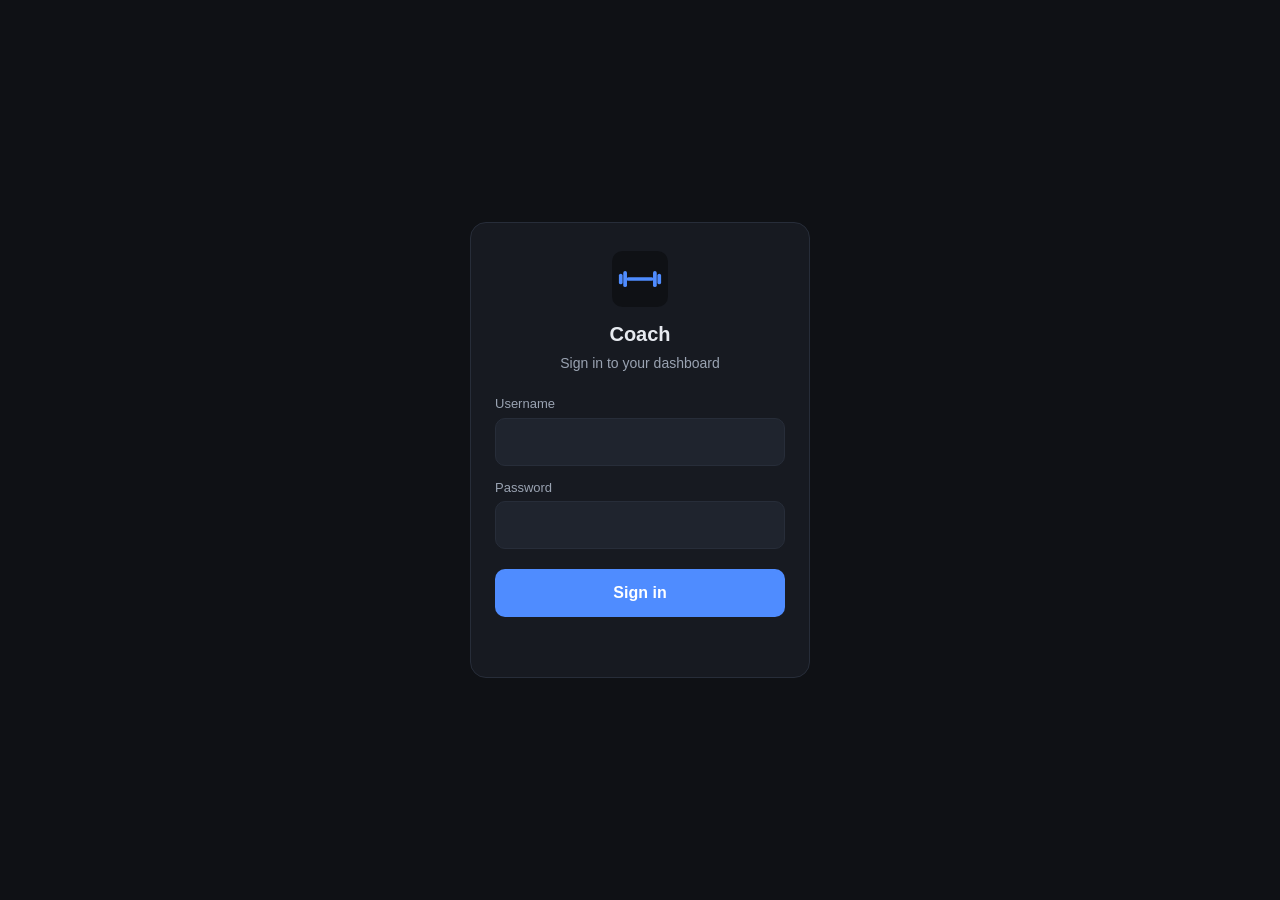
<file: src/coach/web/static/login.html>
<!DOCTYPE html>
<html lang="en">
<head>
  <meta charset="UTF-8" />
  <meta name="viewport" content="width=device-width, initial-scale=1, viewport-fit=cover" />
  <meta name="theme-color" content="#0f1115" />
  <title>Coach — Sign in</title>
  <link rel="icon" href="icon.svg" type="image/svg+xml" />
  <style>
    :root { --bg:#0f1115; --panel:#171a21; --panel-2:#1f242e; --text:#e7eaf0; --muted:#9aa3b2; --accent:#4f8cff; --border:#272d39; }
    * { box-sizing: border-box; }
    html, body { margin:0; height:100%; background:var(--bg); color:var(--text);
      font:16px/1.5 -apple-system, BlinkMacSystemFont, "Segoe UI", Roboto, sans-serif; }
    body { display:flex; align-items:center; justify-content:center; min-height:100dvh; padding:24px; }
    .card { width:100%; max-width:340px; background:var(--panel); border:1px solid var(--border);
      border-radius:16px; padding:28px 24px; text-align:center; }
    .logo { width:56px; height:56px; margin:0 auto 12px; display:block; }
    h1 { font-size:20px; margin:0 0 4px; }
    p.sub { color:var(--muted); margin:0 0 20px; font-size:14px; }
    label { display:block; text-align:left; font-size:13px; color:var(--muted); margin:12px 0 4px; }
    input { width:100%; padding:11px 13px; border-radius:10px; border:1px solid var(--border);
      background:var(--panel-2); color:var(--text); font:inherit; }
    input:focus { outline:none; border-color:var(--accent); }
    button { width:100%; margin-top:20px; padding:12px; border:none; border-radius:10px;
      background:var(--accent); color:#fff; font:inherit; font-weight:600; cursor:pointer; }
    .error { color:#ff6b6b; font-size:13px; margin-top:14px; min-height:18px; }
  </style>
</head>
<body>
  <form class="card" method="POST" action="/login">
    <img class="logo" src="icon.svg" alt="" />
    <h1>Coach</h1>
    <p class="sub">Sign in to your dashboard</p>
    <label for="username">Username</label>
    <input id="username" name="username" autocomplete="username" autocapitalize="none" />
    <label for="password">Password</label>
    <input id="password" name="password" type="password" autocomplete="current-password" />
    <button type="submit">Sign in</button>
    <div class="error" id="error"></div>
  </form>
  <script>
    if (new URLSearchParams(location.search).has("error")) {
      document.getElementById("error").textContent = "Incorrect username or password.";
    }
  </script>
</body>
</html>
</file>
